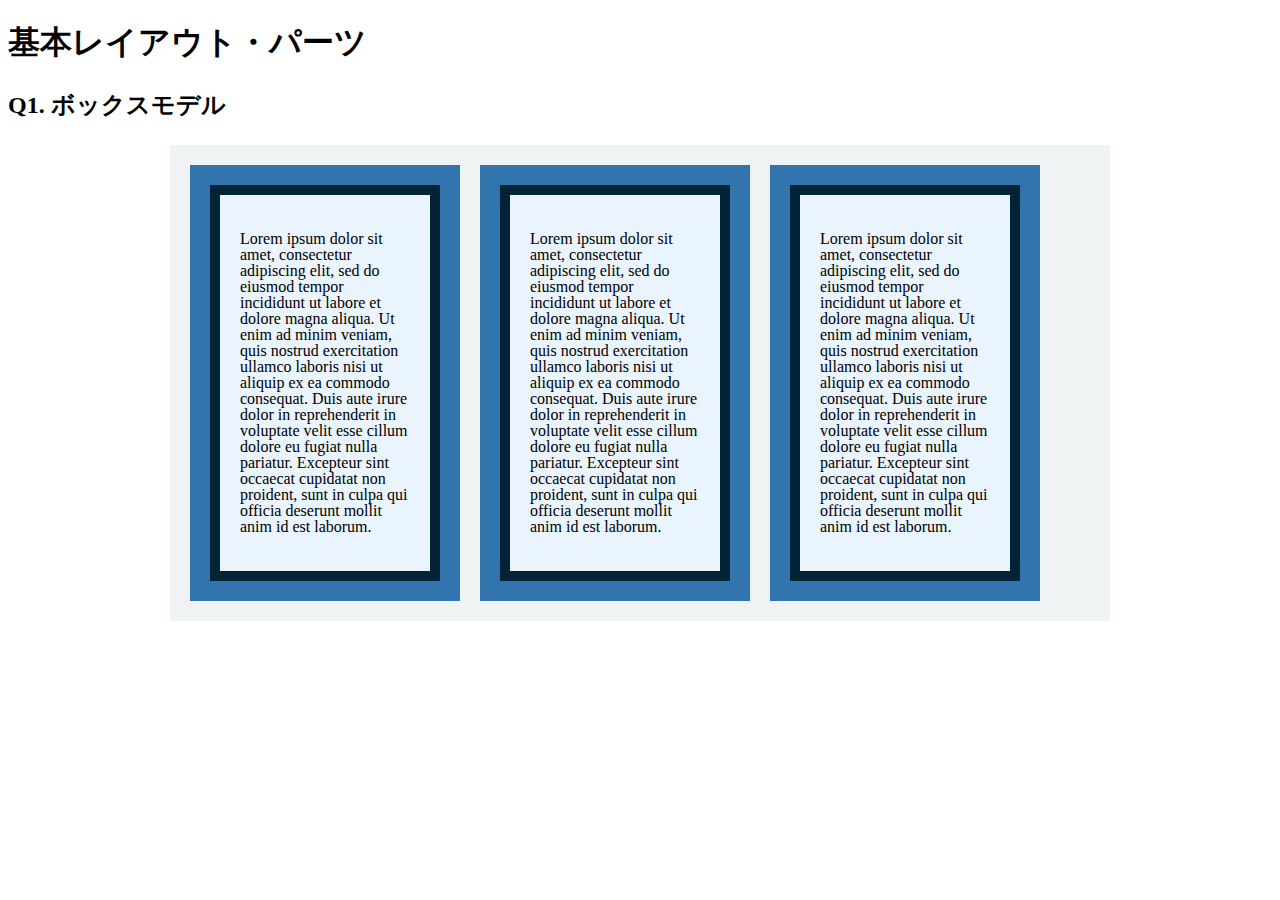
<file: layout_parts/q1/index.html>
<!DOCTYPE html>
<html>
  <head>
    <meta charset="utf-8">
    <meta http-equiv="X-UA-Compatible" content="IE=edge">
    <meta name="viewport" content="width=device-width, initial-scale=1.0, maximum-scale=1.0, user-scalable=no">
    <meta name="format-detection" content="telephone=no">
    <title>基本レイアウト・パーツ</title>
    <link rel="stylesheet" href="http://gizumo-inc.github.io/sample/front-lesson/layout_parts_new/assets/css/reset.css">
    <link rel="stylesheet" href="http://gizumo-inc.github.io/sample/front-lesson/layout_parts_new/assets/css/base.css">
    <link rel="stylesheet" href="css/style.css">
  </head>
  <body>
    <div class="wrapper">
      <h1 class="title">基本レイアウト・パーツ</h1>
      <h2 class="headline">
        <p class="headline__text">Q1. ボックスモデル</p>
      </h2>
      <div class="box">
        <!--
             giztechのレイアウトパーツのページに書かれているボックスモデルについての説明は読みましたか。
             読んでない場合は先に読んでください。

             この問題はmarginとpaddingとborderをうまく使ってボックスを配置する問題です。
             レイアウトとしては、1つの大きなボックスの中に3つのボックスが横並びになっていて、
             さらにその3つのボックスの中にそれぞれ1つずつボックスが入っている形になっています。
             3つのボックスはfloatで横並びにしているので、clearfixでの解除も忘れないようにしてください。

             ■この問題で使う大事なプロパティ
             ・margin
             ・padding
             ・border
             ・float
        -->
        <!-- 回答はクラスq1の要素の中に書いてね -->
        <!-- すでについてるクラスにはstyleを指定しない。styleをつける場合は自分で新たにクラスをつけること -->
        <div class="q1">
          <div class="clear-fix wrap__text-style content">
            <div class="content__background-blue">
              <div class="content__frame-whiteblue">
                <p>Lorem ipsum dolor sit amet, consectetur adipiscing elit, sed do eiusmod tempor incididunt ut labore et dolore magna aliqua. Ut enim ad minim veniam, quis nostrud exercitation ullamco laboris nisi ut aliquip ex ea commodo consequat. Duis aute irure dolor in reprehenderit in voluptate velit esse cillum dolore eu fugiat nulla pariatur. Excepteur sint occaecat cupidatat non proident, sunt in culpa qui officia deserunt mollit anim id est laborum.</p>
              </div>
            </div>
            <div class="content__background-blue">
              <div class="content__frame-whiteblue">
                <p>Lorem ipsum dolor sit amet, consectetur adipiscing elit, sed do eiusmod tempor incididunt ut labore et dolore magna aliqua. Ut enim ad minim veniam, quis nostrud exercitation ullamco laboris nisi ut aliquip ex ea commodo consequat. Duis aute irure dolor in reprehenderit in voluptate velit esse cillum dolore eu fugiat nulla pariatur. Excepteur sint occaecat cupidatat non proident, sunt in culpa qui officia deserunt mollit anim id est laborum.</p>
              </div>
            </div>
            <div class="content__background-blue">
              <div class="content__frame-whiteblue">
                <p>Lorem ipsum dolor sit amet, consectetur adipiscing elit, sed do eiusmod tempor incididunt ut labore et dolore magna aliqua. Ut enim ad minim veniam, quis nostrud exercitation ullamco laboris nisi ut aliquip ex ea commodo consequat. Duis aute irure dolor in reprehenderit in voluptate velit esse cillum dolore eu fugiat nulla pariatur. Excepteur sint occaecat cupidatat non proident, sunt in culpa qui officia deserunt mollit anim id est laborum.</p>
              </div>
            </div>
          </div>
        </div>
        <!-- 回答はクラスq1の要素の中に書いてね -->
      </div>
    </div>
  </body>
</html>
</file>
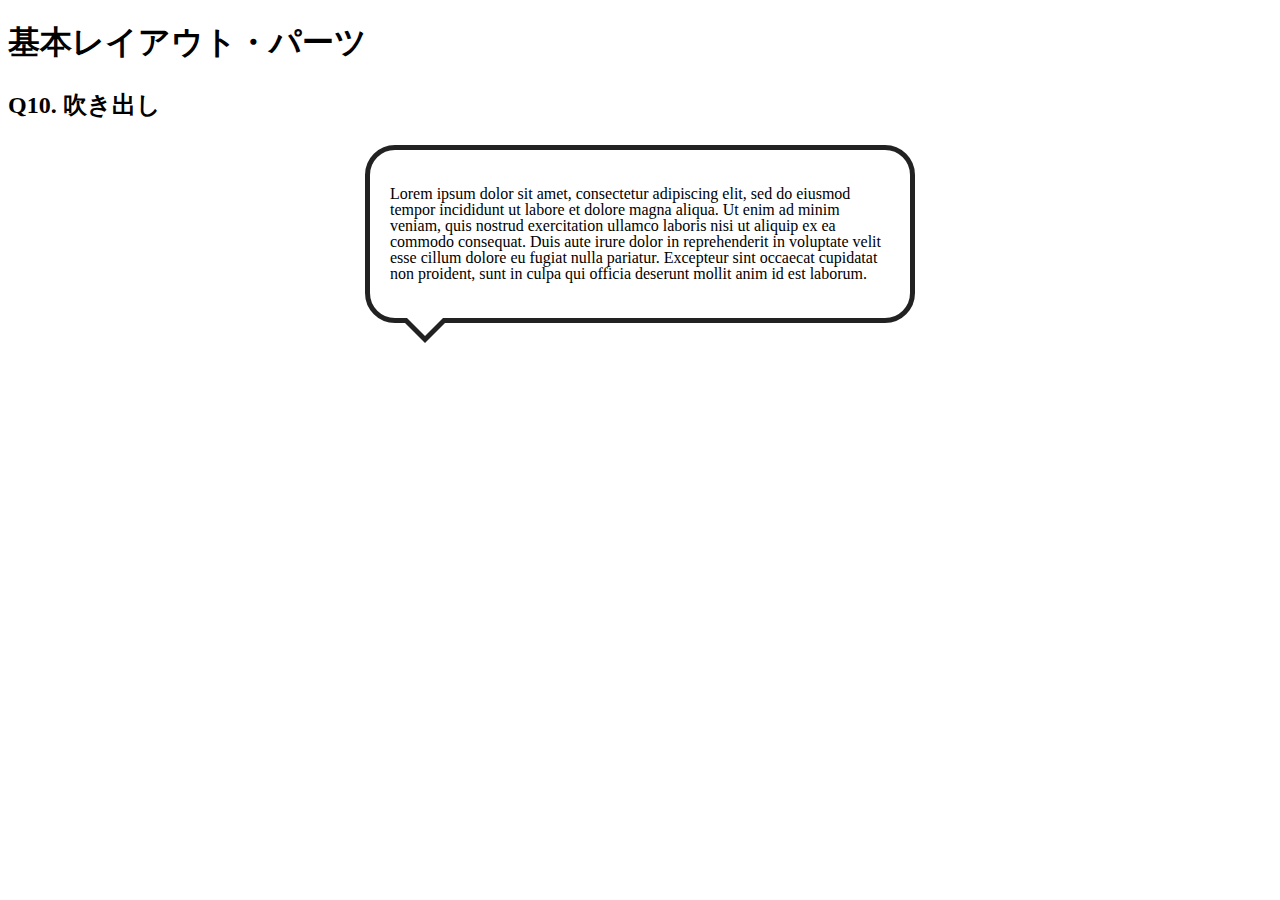
<file: layout_parts/q10/index.html>
<!DOCTYPE html>
<html>
  <head>
    <meta charset="utf-8">
    <meta http-equiv="X-UA-Compatible" content="IE=edge">
    <meta name="viewport" content="width=device-width, initial-scale=1.0, maximum-scale=1.0, user-scalable=no">
    <meta name="format-detection" content="telephone=no">
    <title>基本レイアウト・パーツ</title>
    <link rel="stylesheet" href="http://gizumo-inc.github.io/sample/front-lesson/layout_parts_new/assets/css/reset.css">
    <link rel="stylesheet" href="http://gizumo-inc.github.io/sample/front-lesson/layout_parts_new/assets/css/base.css">
    <link rel="stylesheet" href="css/style.css">
  </head>
  <body>
    <div class="wrapper">
      <h1 class="title">基本レイアウト・パーツ</h1>
      <h2 class="headline">
        <p class="headline__text">Q10. 吹き出し</p>
      </h2>
      <div class="box">
        <!--
             吹き出しというのもwebサイトにおいてよく使われるパーツです。
             これもCSSだけで実装することができますが、吹き出しの枠線の三角の部分がむずかしいかと思います。
             やり方は何通りかありますので、調べてみて自分なりの方法で再現してみてください。

             ■この問題で使う大事なプロパティ
             ・position

             ■この問題で使う大事な擬似要素
             ・:before
             ・:after
        -->
        <!-- 回答はクラスq10の要素の中に書いてね -->
        <!-- すでについてるクラスにはstyleを指定しない。styleをつける場合は自分で新たにクラスをつけること -->
        <div class="q10">
          <div class="main__content__frame__triangle">
            <p>
              Lorem ipsum dolor sit amet, consectetur adipiscing elit, sed do eiusmod tempor incididunt ut labore et dolore magna aliqua. Ut enim ad minim veniam, quis nostrud exercitation ullamco laboris nisi ut aliquip ex ea commodo consequat. Duis aute irure dolor in reprehenderit in voluptate velit esse cillum dolore eu fugiat nulla pariatur. Excepteur sint occaecat cupidatat non proident, sunt in culpa qui officia deserunt mollit anim id est laborum.
            </p>
          </div>
        </div>

        <!-- 回答はクラスq10の要素の中に書いてね -->
      </div>
    </div>
  </body>
</html>
</file>
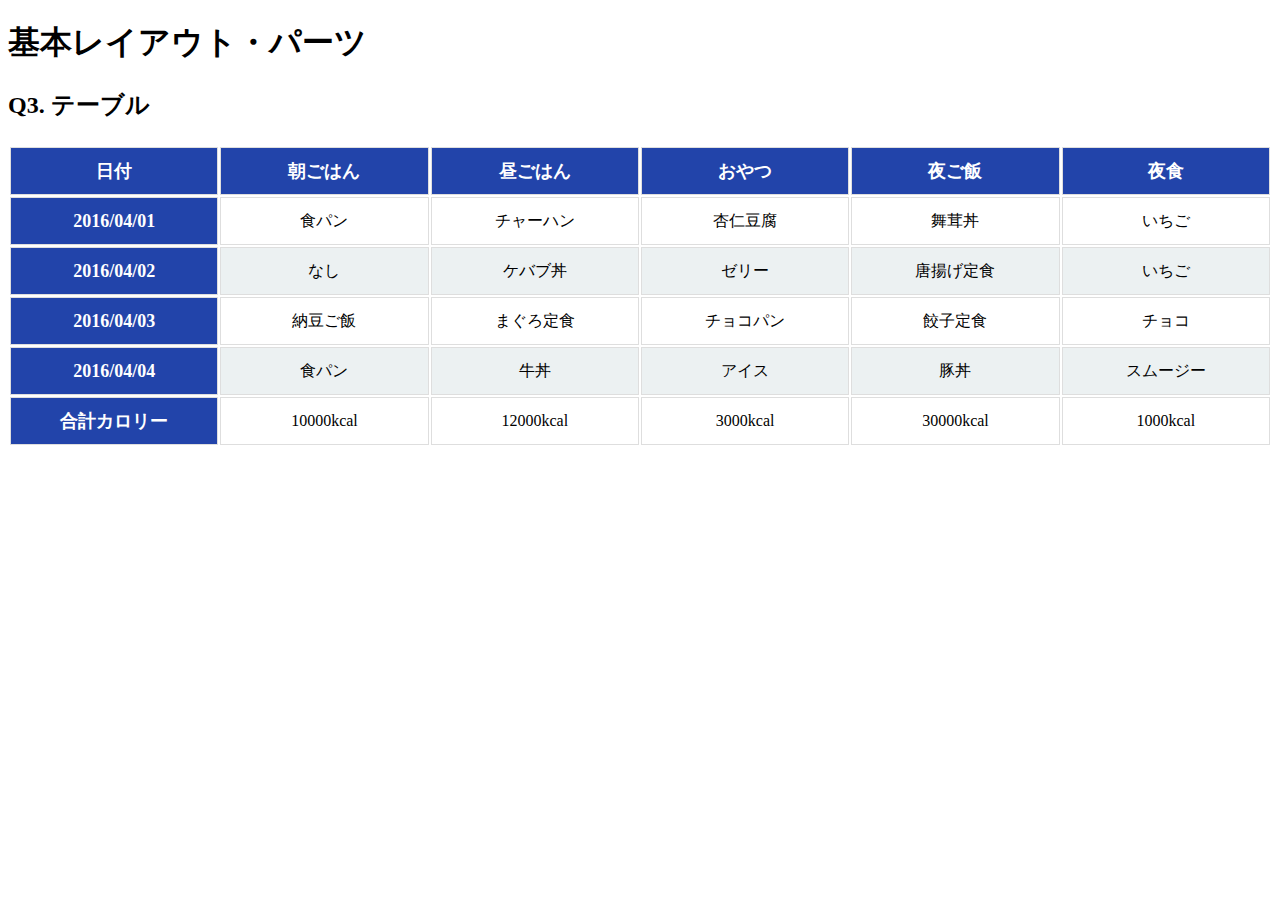
<file: layout_parts/q3/index.html>
<!DOCTYPE html>
<html>
  <head>
    <meta charset="utf-8">
    <meta http-equiv="X-UA-Compatible" content="IE=edge">
    <meta name="viewport" content="width=device-width, initial-scale=1.0, maximum-scale=1.0, user-scalable=no">
    <meta name="format-detection" content="telephone=no">
    <title>基本レイアウト・パーツ</title>
    <link rel="stylesheet" href="http://gizumo-inc.github.io/sample/front-lesson/layout_parts_new/assets/css/reset.css">
    <link rel="stylesheet" href="http://gizumo-inc.github.io/sample/front-lesson/layout_parts_new/assets/css/base.css">
    <link rel="stylesheet" href="css/style.css">
  </head>
  <body>
    <div class="wrapper">
      <h1 class="title">基本レイアウト・パーツ</h1>
      <h2 class="headline">
        <p class="headline__text">Q3. テーブル</p>
      </h2>
      <div class="box">
        <!--
             tableタグを使って表をつくってもらいます。
             tableタグ内では使っていいタグと使っていい順序というものが決まっています。
             それを検索しながら当てはめてください。

             背景色が青いセルのfont-sizeは18pxでline-heightが26pxです。
             それ以外のセルはfont-sizeが16pxでline-heightが22pxです。

             ■この問題で使う大事なプロパティ
             ・table-layout

             ■この問題で使う大事な擬似要素
             ・:nth-child
             ・:first-child
             ・:last-child

             ■必須ではないけど使えると便利な擬似要素
             ・:not
        -->
        <!-- 回答はクラスq3の要素の中に書いてね -->
        <!-- すでについてるクラスにはstyleを指定しない。styleをつける場合は自分で新たにクラスをつけること -->
        <div class="q3">
          <table class="content__sell content__table-layout">
            <tr>
              <th>日付</th><th>朝ごはん</th><th>昼ごはん</th><th>おやつ</th><th>夜ご飯</th><th>夜食</th>
            </tr>
            <tr>
              <th>2016/04/01</th><td>食パン</td><td>チャーハン</td><td>杏仁豆腐</td><td>舞茸丼</td><td>いちご</td>
            </tr>
            <tr>
              <th>2016/04/02</th><td>なし</td><td>ケバブ丼</td><td>ゼリー</td><td>唐揚げ定食</td><td>いちご</td>
            </tr>
            <tr>
              <th>2016/04/03</th><td>納豆ご飯</td><td>まぐろ定食</td><td>チョコパン</td><td>餃子定食</td><td>チョコ</td>
            </tr>
            <tr>
              <th>2016/04/04</th><td>食パン</td><td>牛丼</td><td>アイス</td><td>豚丼</td><td>スムージー</td>
            </tr>
            <tr>
              <th>合計カロリー</th><td>10000kcal</td><td>12000kcal</td><td>3000kcal</td><td>30000kcal</td><td>1000kcal</td>
            </tr>
          </table>
        </div>
        <!-- 回答はクラスq3の要素の中に書いてね -->
      </div>
    </div>
  </body>
</html>
</file>
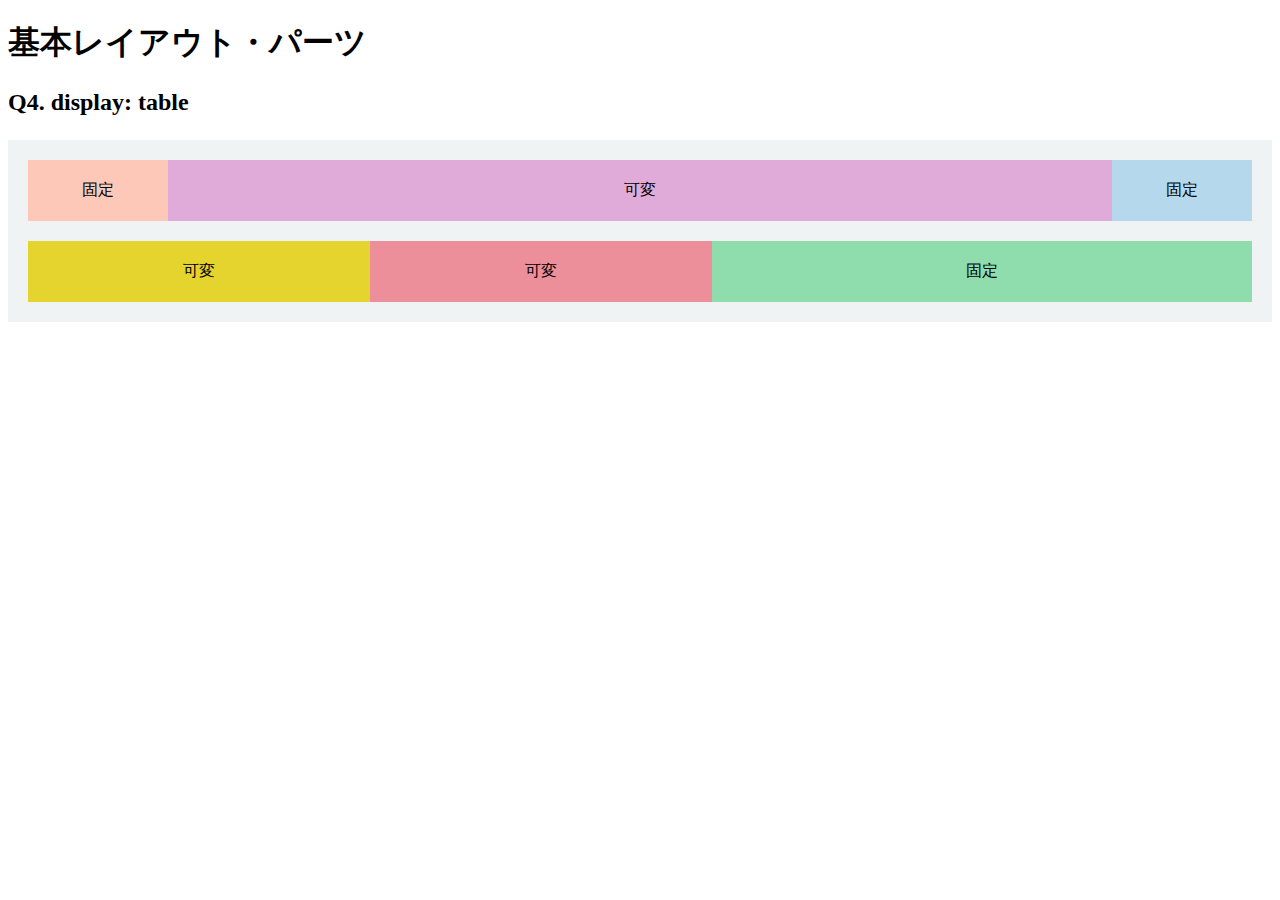
<file: layout_parts/q4/index.html>
<!DOCTYPE html>
<html>
  <head>
    <meta charset="utf-8">
    <meta http-equiv="X-UA-Compatible" content="IE=edge">
    <meta name="viewport" content="width=device-width, initial-scale=1.0, maximum-scale=1.0, user-scalable=no">
    <meta name="format-detection" content="telephone=no">
    <title>基本レイアウト・パーツ</title>
    <link rel="stylesheet" href="http://gizumo-inc.github.io/sample/front-lesson/layout_parts_new/assets/css/reset.css">
    <link rel="stylesheet" href="http://gizumo-inc.github.io/sample/front-lesson/layout_parts_new/assets/css/base.css">
    <link rel="stylesheet" href="css/style.css">
  </head>
  <body>
    <div class="wrapper">
      <h1 class="title">基本レイアウト・パーツ</h1>
      <h2 class="headline">
        <p class="headline__text">Q4. display: table</p>
      </h2>
      <div class="box">
        <!--
             Webサイトを作る際、「メインコンテンツはウィンドウの横幅に応じて伸縮するけれどサイドバーは常に固定値」といったようなレイアウトをすることが多々あります。
             そのようなときに、ウィンドウサイズに対して固定のものと可変のものを横に並べるやり方がわからないとレイアウトができません。
             display: tableを使うことで実現することができるのでやってみましょう。
             固定と書いてあるdivはウィンドウサイズが変わっても横幅が変化せず、可変と書いてあるdivはウィンドウサイズの変化に合わせて横幅が変化するようにスタイルをあてます。

             今回もHTMLは記述してあるので、新たにclassを付与してスタイルをあててください。
             .q4のdivにスタイルを当てる場合は、.q4に当てるのではなく新たにclassを付与してスタイルをあててください。

             ■この問題で使う大事なプロパティ
             ・display: table
             ・display: table-cell
        -->
        <!-- 回答はクラスq4の要素の中に書いてね -->
        <!-- すでについてるクラスにはstyleを指定しない。styleをつける場合は自分で新たにクラスをつけること -->
        <!-- 新たにタグは追加しなくてもできます。 -->
        <div class="q4">
          <div class="content__background-lightblue">
            <div class="content__table-layout">
              <div class="content__fixed content__fixed-lightpink">固定</div>
              <div class="content__veriable content__veriable-parple">可変</div>
              <div class="content__fixed content__fixed-lightblue">固定</div>
            </div>
            <div class="content__table-layout">
              <div class="content__veriable content__veriable-yellow">可変</div>
              <div class="content__veriable content__veriable-pink">可変</div>
              <div class="content__fixed content__fixed-lightgreen">固定</div>
            </div>
          </div>
        </div>
        <!-- 回答はクラスq4の要素の中に書いてね -->
      </div>
    </div>
  </body>
</html>
</file>
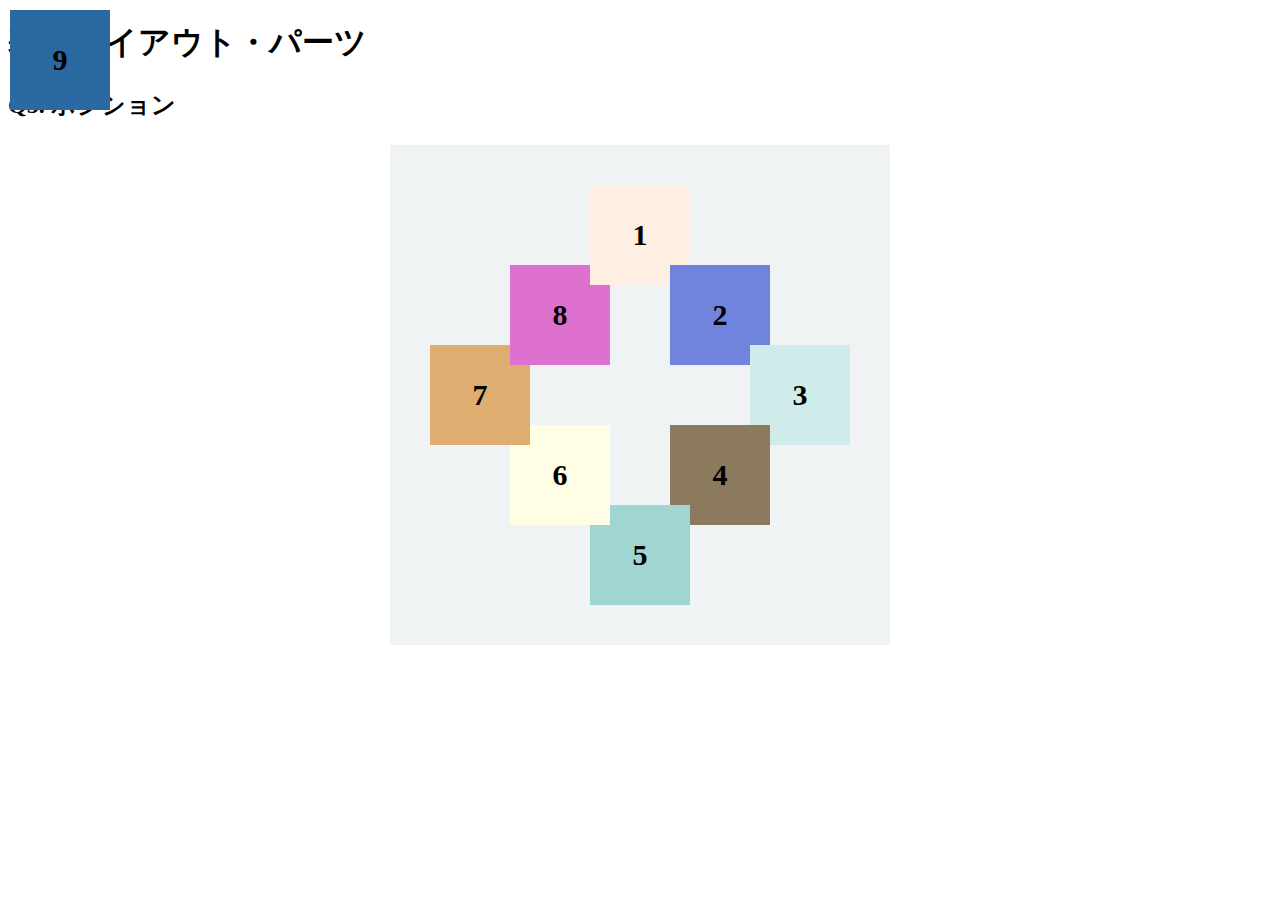
<file: layout_parts/q5/index.html>
<!DOCTYPE html>
<html>
  <head>
    <meta charset="utf-8">
    <meta http-equiv="X-UA-Compatible" content="IE=edge">
    <meta name="viewport" content="width=device-width, initial-scale=1.0, maximum-scale=1.0, user-scalable=no">
    <meta name="format-detection" content="telephone=no">
    <title>基本レイアウト・パーツ</title>
    <link rel="stylesheet" href="http://gizumo-inc.github.io/sample/front-lesson/layout_parts_new/assets/css/reset.css">
    <link rel="stylesheet" href="http://gizumo-inc.github.io/sample/front-lesson/layout_parts_new/assets/css/base.css">
    <link rel="stylesheet" href="css/style.css">
  </head>
  <body>
    <div class="wrapper">
      <h1 class="title">基本レイアウト・パーツ</h1>
      <h2 class="headline">
        <p class="headline__text">Q5. ポジション</p>
      </h2>
      <div class="box">
        <!--
             9個のボックスをきれいに配置しましょう。ボックスの重なり方(どれが上にあるのか)も意識してください。
             9番のボックスは常に(画面サイズに関わらず、スクロールに付随して)画面の左上に存在するように配置してください。

             ちなみにこの問題では、すでにHTMLは用意されています。
             ただ順序がばらばらになっているので、HTMLは変えずにCSSだけで正しい順序で配置してみてください。(classの付与は可)

             普通にやると1番のボックスが8番のボックスの下になってしまいます。
             下記にある「この問題で使う大事な擬似要素」のbefore or afterを使って、
             1番のボックスと同じ色、重なり部分と同じ大きさの要素を作ってpositionで配置しましょう。

             ■この問題で使う大事なプロパティ
             ・position
             ・z-index
             ■この問題で使う大事な擬似要素
             ・:before or :after
        -->
        <!-- 回答はクラスq5の要素の中に書いてね -->
        <!-- すでについてるクラスにはstyleを指定しない。styleをつける場合は自分で新たにクラスをつけること -->
        <!-- 新たにタグは追加しなくてもできます。 -->
        <div class="q5 content__background-lightblue">
          <div class="content__box_8 content__settingbox">8</div>
          <div class="content__box_5 content__settingbox">5</div>
          <div class="content__box_1 content__settingbox">1</div>
          <div class="content__box_7 content__settingbox">7</div>
          <div class="content__box_4 content__settingbox">4</div>
          <div class="content__box_6 content__settingbox">6</div>
          <div class="content__box_2 content__settingbox">2</div>
          <div class="content__box_3 content__settingbox">3</div>
          <div class="content__box-fixed_9 content__settingbox">9</div>
        </div>
        <!-- 回答はクラスq5の要素の中に書いてね -->
      </div>
    </div>
  </body>
</html>
</file>
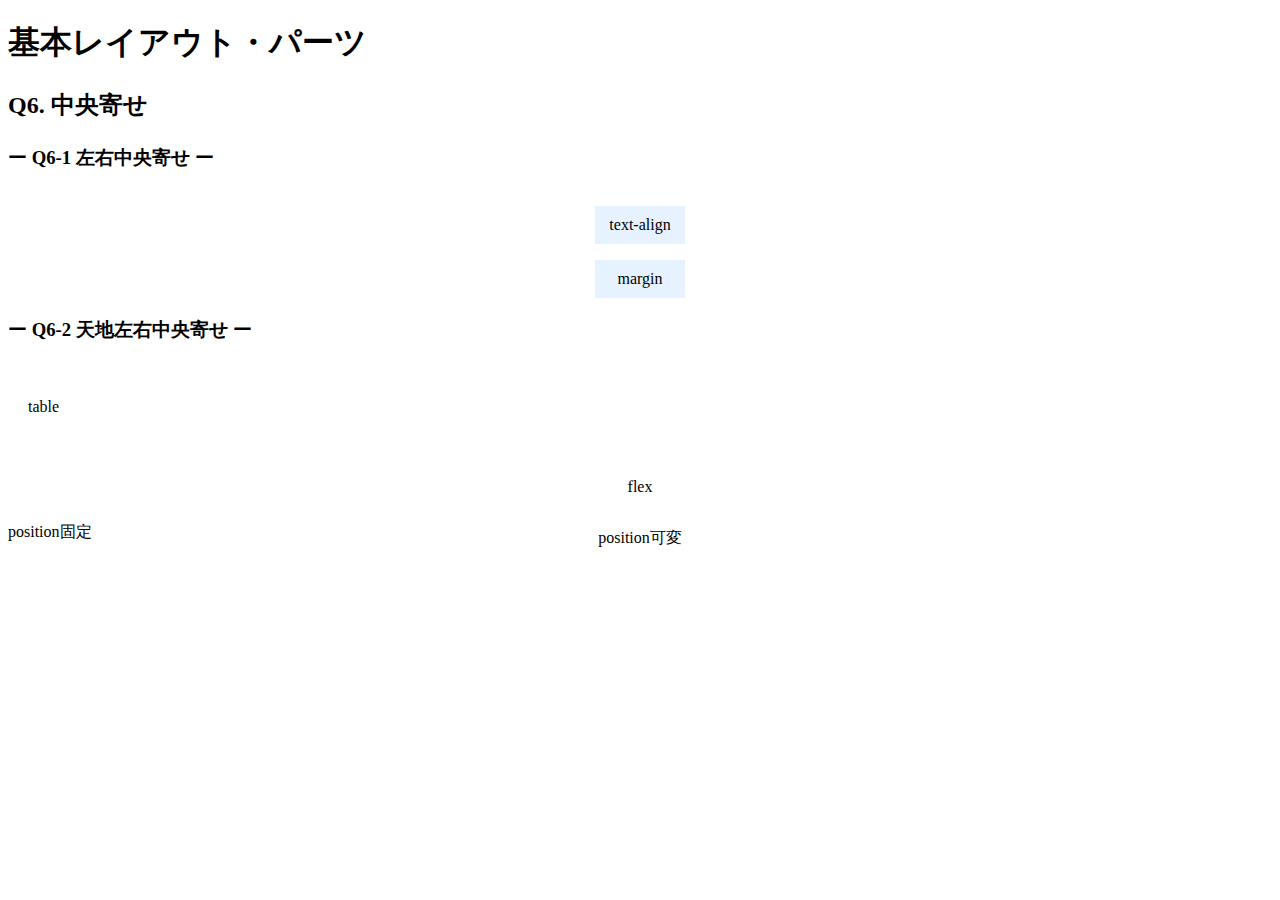
<file: layout_parts/q6/index.html>
<!DOCTYPE html>
<html>
  <head>
    <meta charset="utf-8">
    <meta http-equiv="X-UA-Compatible" content="IE=edge">
    <meta name="viewport" content="width=device-width, initial-scale=1.0, maximum-scale=1.0, user-scalable=no">
    <meta name="format-detection" content="telephone=no">
    <title>基本レイアウト・パーツ</title>
    <link rel="stylesheet" href="http://gizumo-inc.github.io/sample/front-lesson/layout_parts_new/assets/css/reset.css">
    <link rel="stylesheet" href="http://gizumo-inc.github.io/sample/front-lesson/layout_parts_new/assets/css/base.css">
    <link rel="stylesheet" href="css/style.css">
  </head>
  <body>
    <div class="wrapper">
      <h1 class="title">基本レイアウト・パーツ</h1>
      <h2 class="headline">
        <p class="headline__text">Q6. 中央寄せ</p>
      </h2>
      <div class="box">
        <!--
             左右の中央寄せや、天地(上下)の中央寄せというのはサイトを作っているとよく遭遇するレイアウトです。
             色々なやり方があるのですが、状況に応じて最適なものは違うので適切な配置の仕方ができるようになりましょう。
             この問題ではHTMLはすでに用意しているので、classを自分で付与してスタイルをあててください。
        -->
        <div class="box__inner">
          <h3 class="box__headline">
            <p class="box__headline__text">ー Q6-1 左右中央寄せ ー</p>
          </h3>
          <!--
               ブロック要素内のテキスト(or インライン要素)の左右中央寄せに関してはtext-align:centerを設定することで簡単にできます。
               ただ、ブロック要素そのものの左右中央寄せは少し工夫をしないとできません。
               大きく分けて2通りのやり方があるのですが、それが以下の問題の2つです。
               中央寄せするブロックの横幅が固定の場合は上の方法が、可変の場合は下の方法が向いています。
          -->
          <div class="q6 q6--horizontal">
            <!--
                 ■この問題で使う大事なプロパティ
                 ・display
                 ・text-align
            -->
            <!-- Q6-1の回答はここに書いてね -->
            <!-- 新たにタグは追加しなくてもできます。 -->
            <div class="q6__box">
              <div class ="text-layout_textalign">
                <p>text-align</p>
              </div>
            </div>
            <!-- Q6-1の回答はここに書いてね -->

            <!--
                 ■この問題で使う大事なプロパティ
                 ・margin
            -->
            <!-- Q6-1の回答はここに書いてね -->
            <!-- 新たにタグは追加しなくてもできます。 -->
            <div class="q6__box">
              <p class="text-layout_margin">margin</p>
            </div>
            <!-- Q6-1の回答はここに書いてね -->
          </div>
        </div>

        <div class="box__inner">
          <h3 class="box__headline">
            <p class="box__headline__text">ー Q6-2 天地左右中央寄せ ー</p>
          </h3>
          <!--
               ブロック要素の天地中央寄せは左右よりも難易度が高くなります。
               そして天地の中央寄せができる状態だと左右もできる状態に自然になっているため、今回は天地左右の中央寄せになります。
               やり方は大きくわけて3つあります。
               1番目の方法は少し前までよく使われていたやり方で全てのブラウザで表示ができますが、HTMLの記述が冗長になってしまいます。
               2番目の方法は最新の記述で、とても簡単に書くことができますが、少し古いブラウザだと対応していません。
               3番目の方法もよく使われますが、これも少し古いブラウザだと対応していません。

               この問題もHTMLが用意されているのでclassを付与してスタイルをあててください。すでにふられているclassにスタイルをあてることはせず、新規でclassを作ってください。
          -->
          <!--
               ■この問題で使う大事なプロパティ
               ・display: table
               ・display: table-cell
               ・display: inline-block
               ・vertical-align
          -->
          <!-- Q6-2の回答はここに書いてね -->
          <!-- すでについてるクラスにはstyleを指定しない。styleをつける場合は自分で新たにクラスをつけること -->
          <!-- 新たにタグは追加しなくてもできます。 -->
          <div class="q6 q6--around text-layout_table">
            <div class="text-layout_table-cell">
              <p>table</p>
            </div>
          </div>
          <!-- Q6-2の回答はここに書いてね -->
          <!--
               ■この問題で使う大事なプロパティ
               ・display: flex
               ・align-items
               ・justify-content
          -->
          <!-- Q6-2の回答はここに書いてね -->
          <!-- すでについてるクラスにはstyleを指定しない。styleをつける場合は自分で新たにクラスをつけること -->
          <!-- 新たにタグは追加しなくてもできます。 -->
          <div class="q6 q6--around text-layout_flex">
            <p >flex</p>
          </div>
          <!-- Q6-2の回答はここに書いてね -->
          <div class="q6 q6--position">
            <!--
                 中央寄せする要素のサイズが固定のとき

                 ■この問題で使う大事なプロパティ
                 ・position
                 ・margin
            -->
            <!-- Q6-2の回答はここに書いてね -->
            <!-- すでについてるクラスにはstyleを指定しない。styleをつける場合は自分で新たにクラスをつけること -->
            <!-- 新たにタグは追加しなくてもできます。 -->
            <div class="q6__box is-stable text-layout_position_fix">
              <p class="q6__box__inner">position固定</p>
            </div>
            <!-- Q6-2の回答はここに書いてね -->
            <!--
                 中央寄せする要素のサイズが可変のとき

                 ■この問題で使う大事なプロパティ
                 ・position
                 ・transform
            -->
            <!-- Q6-2の回答はここに書いてね -->
            <!-- すでについてるクラスにはstyleを指定しない。styleをつける場合は自分で新たにクラスをつけること -->
            <!-- 新たにタグは追加しなくてもできます。 -->
            <div class="q6__box is-flexible text-layout_position_ver">
              <p class="q6__box__inner">position可変</p>
            </div>
            <!-- Q6-2の回答はここに書いてね -->
          </div>
        </div>
      </div>
    </div>
  </body>
</html>
</file>
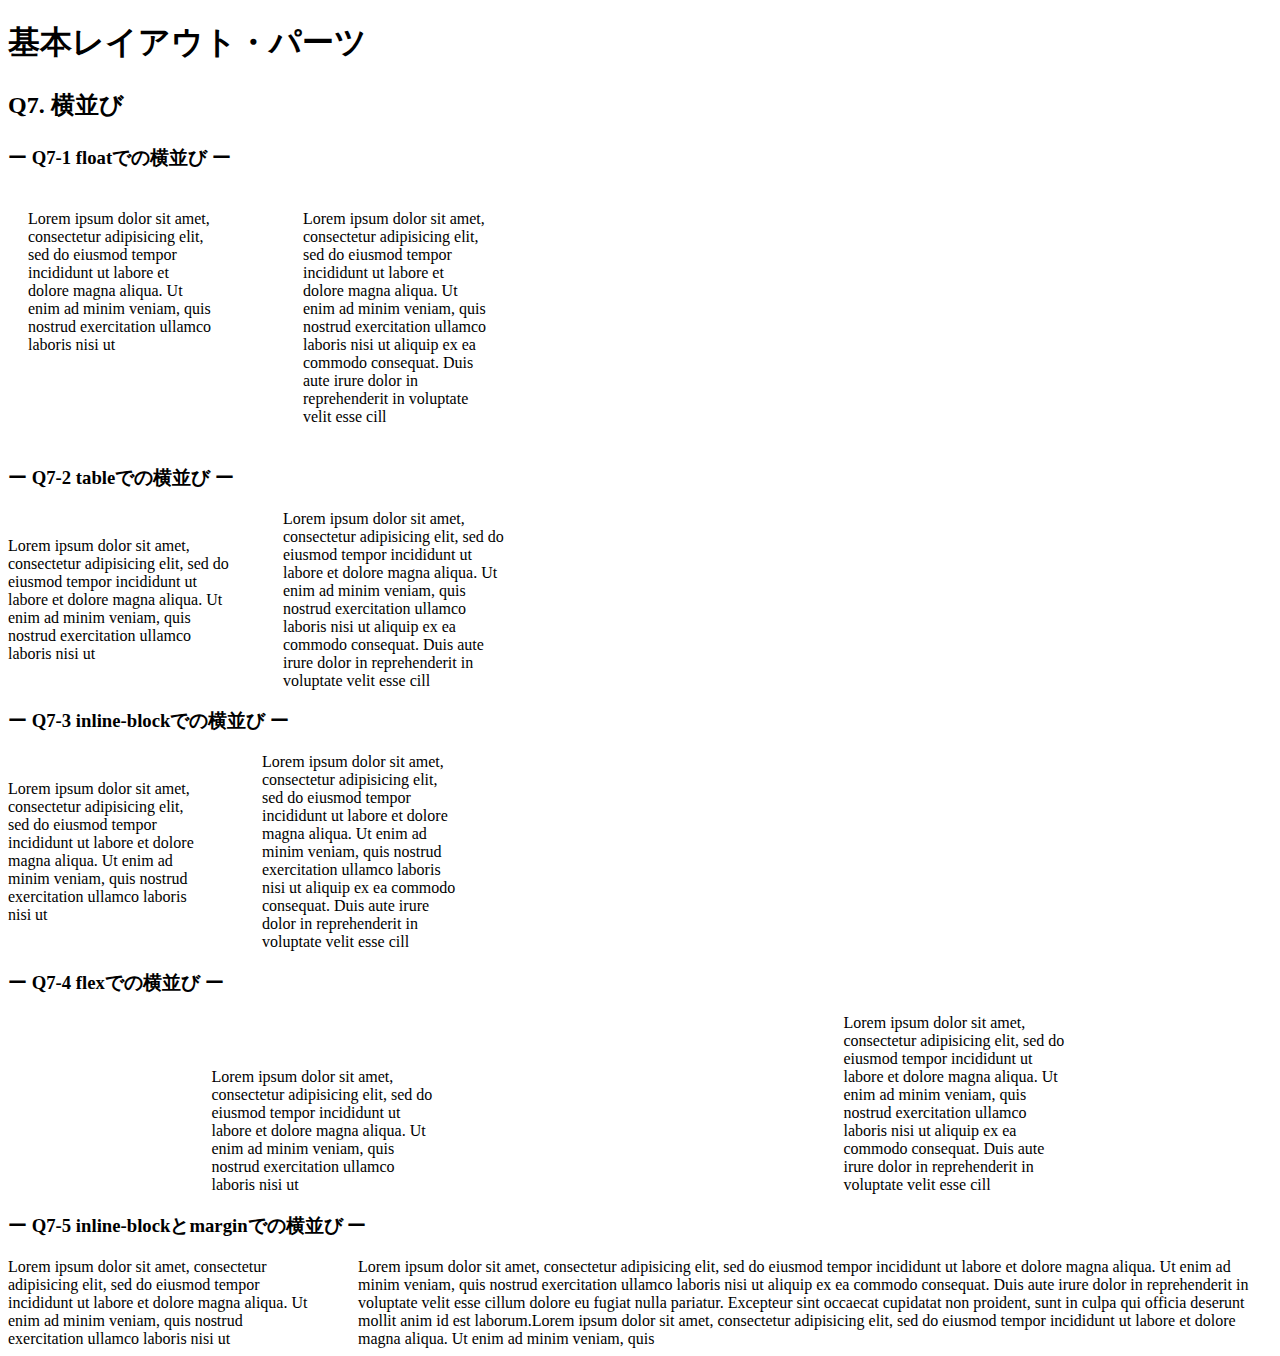
<file: layout_parts/q7/index.html>
<!DOCTYPE html>
<html>
  <head>
    <meta charset="utf-8">
    <meta http-equiv="X-UA-Compatible" content="IE=edge">
    <meta name="viewport" content="width=device-width, initial-scale=1.0, maximum-scale=1.0, user-scalable=no">
    <meta name="format-detection" content="telephone=no">
    <title>基本レイアウト・パーツ</title>
    <link rel="stylesheet" href="http://gizumo-inc.github.io/sample/front-lesson/layout_parts_new/assets/css/reset.css">
    <link rel="stylesheet" href="http://gizumo-inc.github.io/sample/front-lesson/layout_parts_new/assets/css/base.css">
    <link rel="stylesheet" href="css/style.css">
  </head>
  <body>
    <div class="wrapper">
      <h1 class="title">基本レイアウト・パーツ</h1>
      <h2 class="headline">
        <p class="headline__text">Q7. 横並び</p>
      </h2>
      <div class="box">
        <!--
             要素を横並びにするというのは、高頻出のレイアウトです。
             色々なやり方があるのですが、状況に応じて最適なものは違うので適切な配置の仕方ができるようになりましょう。
             この問題ではHTMLはすでに用意しているので、classを自分で付与してスタイルをあててください。
        -->
        <div class="box__inner">
          <h3 class="box__headline">
            <p class="box__headline__text">ー Q7-1 floatでの横並び ー</p>
          </h3>
          <!--
               ■この問題で使う大事なプロパティ
               ・float
          -->
          <!-- Q7の回答はここに書いてね -->
          <!-- すでについてるクラスにはstyleを指定しない。styleをつける場合は自分で新たにクラスをつけること -->
          <!-- 新たにタグは追加しなくてもできます。 -->
          <div class="q7 q7--float">
            <div class="q7__inner content__parallel_overflow">
              <div class="q7__box parallel-float">
                Lorem ipsum dolor sit amet, consectetur adipisicing elit, sed do eiusmod tempor incididunt ut labore et dolore magna aliqua. Ut enim ad minim veniam, quis nostrud exercitation ullamco laboris nisi ut
              </div>
              <div class="q7__box parallel-float">
                Lorem ipsum dolor sit amet, consectetur adipisicing elit, sed do eiusmod tempor incididunt ut labore et dolore magna aliqua. Ut enim ad minim veniam, quis nostrud exercitation ullamco laboris nisi ut aliquip ex ea commodo consequat. Duis aute irure dolor in reprehenderit in voluptate velit esse cill
              </div>
            </div>
          </div>
          <!-- Q7の回答はここに書いてね -->
        </div>

        <div class="box__inner">
          <h3 class="box__headline">
            <p class="box__headline__text">ー Q7-2 tableでの横並び ー</p>
          </h3>
          <!--
               少しクセのある横並び方法です。

               ■この問題で使う大事なプロパティ
               ・display: table
               ・display: table-cell
          -->
          <!-- Q7の回答はここに書いてね -->
          <!-- すでについてるクラスにはstyleを指定しない。styleをつける場合は自分で新たにクラスをつけること -->
          <!-- 新たにタグは追加しなくてもできます。 -->
          <div class="q7 q7--table">
            <div class="q7__inner parallel-table">
              <div class="q7__box parallel-table_cell">
                <div class="q7__box__text">
                  Lorem ipsum dolor sit amet, consectetur adipisicing elit, sed do eiusmod tempor incididunt ut labore et dolore magna aliqua. Ut enim ad minim veniam, quis nostrud exercitation ullamco laboris nisi ut
                </div>
              </div>
              <div class="q7__box parallel-table_cell">
                <div class="q7__box__text">
                  Lorem ipsum dolor sit amet, consectetur adipisicing elit, sed do eiusmod tempor incididunt ut labore et dolore magna aliqua. Ut enim ad minim veniam, quis nostrud exercitation ullamco laboris nisi ut aliquip ex ea commodo consequat. Duis aute irure dolor in reprehenderit in voluptate velit esse cill
                </div>
              </div>
            </div>
          </div>
          <!-- Q7の回答はここに書いてね -->
        </div>

        <div class="box__inner">
          <h3 class="box__headline">
            <p class="box__headline__text">ー Q7-3 inline-blockでの横並び ー</p>
          </h3>
          <!--
               ■この問題で使う大事なプロパティ
               ・display: inline-block
          -->
          <!-- Q7の回答はここに書いてね -->
          <!-- すでについてるクラスにはstyleを指定しない。styleをつける場合は自分で新たにクラスをつけること -->
          <!-- 新たにタグは追加しなくてもできます。 -->
          <div class="q7 q7--inlineblock">
            <div class="q7__inner">
              <div class="q7__box parallel-inline-block">
                Lorem ipsum dolor sit amet, consectetur adipisicing elit, sed do eiusmod tempor incididunt ut labore et dolore magna aliqua. Ut enim ad minim veniam, quis nostrud exercitation ullamco laboris nisi ut
              </div>
              <div class="q7__box parallel-inline-block">
                Lorem ipsum dolor sit amet, consectetur adipisicing elit, sed do eiusmod tempor incididunt ut labore et dolore magna aliqua. Ut enim ad minim veniam, quis nostrud exercitation ullamco laboris nisi ut aliquip ex ea commodo consequat. Duis aute irure dolor in reprehenderit in voluptate velit esse cill
              </div>
            </div>
          </div>
          <!-- Q7の回答はここに書いてね -->
        </div>

        <div class="box__inner">
          <h3 class="box__headline">
            <p class="box__headline__text">ー Q7-4 flexでの横並び ー</p>
          </h3>
          <!--
               簡単に横並びが可能、かつ様々なアレンジが可能ですが、
               少し古いブラウザには対応してないので、他のものもしっかりと覚えるようにしましょう。

               ■この問題で使う大事なプロパティ
               ・flex
          -->
          <!-- Q7の回答はここに書いてね -->
          <!-- すでについてるクラスにはstyleを指定しない。styleをつける場合は自分で新たにクラスをつけること -->
          <!-- 新たにタグは追加しなくてもできます。 -->
          <div class="q7 q7--flex">
            <div class="q7__inner parallel-flex">
              <div class="q7__box parallel-flex-box">
                Lorem ipsum dolor sit amet, consectetur adipisicing elit, sed do eiusmod tempor incididunt ut labore et dolore magna aliqua. Ut enim ad minim veniam, quis nostrud exercitation ullamco laboris nisi ut
              </div>
              <div class="q7__box parallel-flex-box">
                Lorem ipsum dolor sit amet, consectetur adipisicing elit, sed do eiusmod tempor incididunt ut labore et dolore magna aliqua. Ut enim ad minim veniam, quis nostrud exercitation ullamco laboris nisi ut aliquip ex ea commodo consequat. Duis aute irure dolor in reprehenderit in voluptate velit esse cill
              </div>
            </div>
          </div>
          <!-- Q7の回答はここに書いてね -->
        </div>

        <div class="box__inner">
          <h3 class="box__headline">
            <p class="box__headline__text">ー Q7-5 inline-blockとmarginでの横並び ー</p>
          </h3>
          <!--
               上記でやったdisplay: inline-block;での横並び方法の派生です。
               この方法を使うと固定幅 + 可変幅のレイアウトで横並びが可能です。
               ネガティブマージン（例：margin-left: -200px;）を使用します。

               ただ方法はいくつかあるので、固定幅 + 可変幅になっていれば問題ないです。

               ■この問題で使う大事なプロパティ
               ・display: inline-block
               ・margin, padding
          -->
          <!-- Q7の回答はここに書いてね -->
          <!-- すでについてるクラスにはstyleを指定しない。styleをつける場合は自分で新たにクラスをつけること -->
          <!-- 新たにタグは追加しなくてもできます。 -->
          <div class="q7 q7--margin">
            <div class="q7__inner is-full parallel-margin">
              <div class="q7__box parallel-margin_left">
                <div class="q7__box__text">
                  Lorem ipsum dolor sit amet, consectetur adipisicing elit, sed do eiusmod tempor incididunt ut labore et dolore magna aliqua. Ut enim ad minim veniam, quis nostrud exercitation ullamco laboris nisi ut
                </div>
              </div>
              <div class="q7__box parallel-margin_right">
                <div class="q7__box__text">
                  Lorem ipsum dolor sit amet, consectetur adipisicing elit, sed do eiusmod tempor incididunt ut labore et dolore magna aliqua. Ut enim ad minim veniam, quis nostrud exercitation ullamco laboris nisi ut aliquip ex ea commodo consequat. Duis aute irure dolor in reprehenderit in voluptate velit esse cillum dolore eu fugiat nulla pariatur. Excepteur sint occaecat cupidatat non proident, sunt in culpa qui officia deserunt mollit anim id est laborum.Lorem ipsum dolor sit amet, consectetur adipisicing elit, sed do eiusmod tempor incididunt ut labore et dolore magna aliqua. Ut enim ad minim veniam, quis
                </div>
              </div>
            </div>
          </div>
          <!-- Q7の回答はここに書いてね -->
        </div>
      </div>
    </div>
  </body>
</html>
</file>
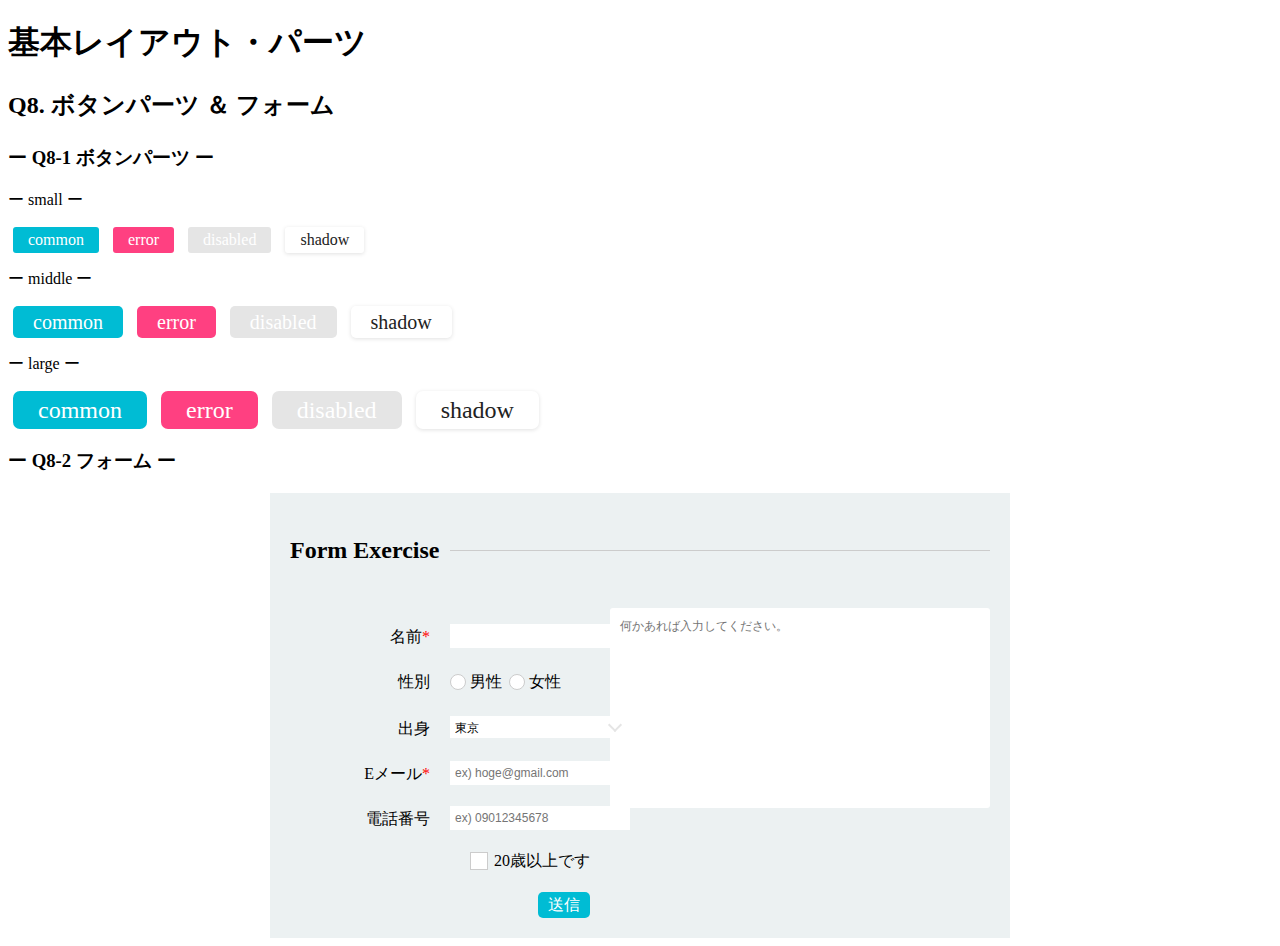
<file: layout_parts/q8/index.html>
<!DOCTYPE html>
<html>
  <head>
    <meta charset="utf-8">
    <meta http-equiv="X-UA-Compatible" content="IE=edge">
    <meta name="viewport" content="width=device-width, initial-scale=1.0, maximum-scale=1.0, user-scalable=no">
    <meta name="format-detection" content="telephone=no">
    <title>基本レイアウト・パーツ</title>
    <link rel="stylesheet" href="http://gizumo-inc.github.io/sample/front-lesson/layout_parts_new/assets/css/reset.css">
    <link rel="stylesheet" href="http://gizumo-inc.github.io/sample/front-lesson/layout_parts_new/assets/css/base.css">
    <link rel="stylesheet" href="css/style.css">
  </head>
  <body>
    <div class="wrapper">
      <h1 class="title">基本レイアウト・パーツ</h1>
      <h2 class="headline">
        <p class="headline__text">Q8. ボタンパーツ ＆ フォーム</p>
      </h2>
      <div class="box">
        <div class="box__inner">
          <h3 class="box__headline">
            <p class="box__headline__text">ー Q8-1 ボタンパーツ ー</p>
          </h3>
          <!--
               この問題は特に難しいプロパティは使いませんので、普通にやれば簡単にボタンを作ることができます。
               ただ、意識していただきたいのは、classを適切にふることで共通化できるスタイルは共通化してしまうということです。
               この問題もHTMLはすでに記述してありますので、ボタンのdivにclassを付与してスタイルを当ててください。
               .q8--btnにfont-sizeを0として指定してあるので必ずボタン部分でfont-sizeを指定してください。
          -->
          <!-- 回答はここに書いてね -->
          <!-- すでについてるクラスにはstyleを指定しない。styleをつける場合は自分で新たにクラスをつけること -->
          <!-- 新たにタグは追加しなくてもできます。 -->
          <div class="q8 q8--btn">
            <p class="q8__title">ー small ー</p>
            <div class="content-common button-small">common</div>
            <div class="content-error button-small">error</div>
            <div class="content-disabled button-small">disabled</div>
            <div class="content-shadow button-small">shadow</div>
          </div>

          <div class="q8 q8--btn">
            <p class="q8__title">ー middle ー</p>
            <div class="content-common button-middle">common</div>
            <div class="content-error button-middle">error</div>
            <div class="content-disabled button-middle">disabled</div>
            <div class="content-shadow button-middle">shadow</div>
          </div>

          <div class="q8 q8--btn">
            <p class="q8__title">ー large ー</p>
            <div class="content-common button-large">common</div>
            <div class="content-error  button-large">error</div>
            <div class="content-disabled button-large">disabled</div>
            <div class="content-shadow button-large">shadow</div>
          </div>
          <!-- 回答はここに書いてね -->
        </div>

        <div class="box__inner">
          <h3 class="box__headline">
            <p class="box__headline__text">ー Q8-2 フォーム ー</p>
          </h3>
          <!--
               Webサイトを作る際、コンタクトフォームを実装する機会がとても多くあります。
               ここで使われるタグは一般的にはデザインするのが難しいと言われていますが、それをやらないといけない状況は結構多いです。（簡単リセットされない、:focusや:activeを使う）
               まずは元々タグにあてられているスタイルを解除して、フラットな状態にしてからスタイルを当てていくことが大事です。
               特にradioとcheckboxのチェックのスタイルが難しいと思います。
               やり方として、既存のチェックは使わずに擬似要素でチェックのフィールドを再現します。:checkedを使えばチェックされているかどうかでスタイルを変えることができるので、これをうまく使いましょう。cssでは+（隣接セレクタ）というものも使わなくてはなりませんので、調べてみましょう。
               また、一番下のボタンはbuttonタグを使って実装しましょう。（<input type="submit">を使って実装することも可能です）
               この課題では、実際にユーザーが入力した値を送れる状態まで作っていただきます。answerの方で確認していただきたいのですが、全ての入力フォームを適当に記述してsubmitボタンを押してみてください。URL欄の最後に「?name=...」という感じの文字列が追加されているのがわかると思います。（その?以降のものをパラメーターと呼びます。複数ある場合は?◯◯=□□&△△=××のように&繋ぎになります。◯◯や△△の部分はinputタグやselectタグのname属性が入ります。）
               これが、入力した値を送信できている状態です。本来ではこの値をサーバーサイドで受け取ってフォームの処理をするのですが、今回はHTMLを使って送信するまでをやってもらいます。
               answerで入力した値を自分で作ったフォームに全く同じように入力した場合、URLが全く同じように変わる状態にしてください。（formのaction属性やmethod属性が関係してきます）
               また赤の*(アスタリスク)の部分は必須項目です。必須項目を空にしたまま送信しようとするとアラートが表示される処理も再現しましょう。
               また、この問題はレイアウトが複雑なため、サイズや色の確認のためにデベロッパーツールを見ても構いません。
               ただ全ての答えを見るといったことはしないようにしましょう。
               ■この問題で使う大事なhtml要素
               ・label
               ・form
               ・input(type="text")
               ・input(type="radio")
               ・input(type="checkbox")
               ・textarea
               ・select
               ・button (inputも可能)
               ■この問題で使う大事なプロパティ
               ・appearance(-webkit-appearance)
               ・outline
               ■この問題で使う大事な擬似要素
               ・:checked
               ・:focus
               ・:active
               ・:before
               ・:after
          -->
          <!-- 回答はここに書いてね -->
          <!-- すでについてるクラスにはstyleを指定しない。styleを付ける場合は自分で新たにクラスをつけること -->
          <div class="q8 content__form__frame">
            <div class="form__title">
              <p class="form__title__text">Form Exercise</p>
            </div>
              <form class="clear-fix"><!--mainformの並列ヘッド-->
                <div class="content__menu">
                  <ul type="disc" class="content__list">
                    <li class="clear-fix"><!--name-->
                      <p class="menu__name">
                        名前<span class="text_color_red">*</span>
                      </p>
                      <div class="menu__content">
                        <input class="content__form__border" type="text" name="name" required>
                      </div>
                    </li>
                    <li class="clear-fix"><!--sex-->
                      <p class="menu__name">性別</p>
                      <div class="menu__content">
                        <label class="menu__radiobutton">
                          <input class="menu__radiobutton__element" type="radio" name="sex" value="male">
                          <span class="menu__radiobutton_appearance">男性</span>
                        </label>
                        <label class="menu__radiobutton">
                          <input class="menu__radiobutton__element" type="radio" name="sex" value="female">
                          <span class="menu__radiobutton_appearance">女性</span>
                        </label>
                      </div>
                    </li>
                    <li class="clear-fix">
                      <p class="menu__name">出身</p>
                      <div class="menu__content menu__content__selectbox">
                        <select required>
                          <option value="1" hidden>東京</option>
                          <option value="1">東京</option>
                          <option value="2">神奈川</option>
                          <option value="3">埼玉</option>
                          <option value="4">千葉</option>
                          <option value="5">関東外</option>
                        </select>
                      </div>
                    </li>
                    <li class="clear-fix"><!--email-->
                      <p class="menu__name">
                        Eメール<span class="text_color_red">*</span>
                      </p>
                      <div class="menu__content">
                        <input class="content__form__border" type="text" placeholder="ex) hoge@gmail.com" value="" name="email" required>
                      </div>
                    </li>
                    <li class="clear-fix"><!--tel-->
                      <p class="menu__name">電話番号</p>
                      <div class="menu__content">
                        <input class="content__form__border" type="text" placeholder="ex) 09012345678" value="" name="telephone">
                      </div>
                    </li>
                  </ul>
                  <div class="clear-fix">
                    <div class="menu__name"></div>
                    <label class="menu__checkbox-age">
                      <input type="checkbox" class="menu__checkbox-element" name="adult" value="adult">
                      <span class="menu__checkbox-style">20歳以上です
                      </sapn>
                    </label>
                  </div>
                  <div class="menu__submit">
                    <input class="menu__submit__button" type="submit" name="submit" value="送信">
                  </div>
                </div>
                <div class="content__form">
                  <textarea class="content__form__text content__form__border" name ="inputtext" placeholder="何かあれば入力してください。" value=""></textarea>
                </div>
              </form>
          </div>
          <!-- 回答はここに書いてね -->
        </div>
      </div>
    </div>
  </body>
</html>
</file>
<file: layout_parts/q1/css/style.css>
@charset "UTF-8";

/* 回答はここに書いてね */
.clear-fix::after {
  content:"";
  clear:both;
  display:block;
}
.wrap__text-style {
  font-size: 16px;
  line-height: 16px;
}
.content {
  background-color: #eff3f4;
  margin:0 auto;
  padding: 20px;
  width: 940px;
  box-sizing: border-box;/*border padding を含むサイズを算出*/
}
.content__background-blue {
  background-color: #3274ae;
  float:left;
  margin-left: 20px;
  padding: 20px;
  width:230px;
}
.content__background-blue:first-child {
  margin-left: 0;
}
.content__frame-whiteblue {
  background-color: #eaf4ff;
  border: 10px solid #022336;
  padding: 20px;
}
/* 回答はここに書いてね */
</file>
<file: layout_parts/q10/css/style.css>
@charset "UTF-8";

/* 回答はここに書いてね */
.main__content__frame__triangle {
  position: relative;
  margin: 0 auto;
  width:500px;
  font-size: 16px;
  line-height: 16px;
  padding: 20px;
  border: 5px solid #222;
  border-radius: 30px;
}
.main__content__frame__triangle::before, .main__content__frame__triangle::after {
  /*全体を宣言しておく時に並列*/
  position: absolute;
  left: 35px;
  border: 20px solid transparent;
  content: "";/*これないとbeforeafterできない*/
}
.main__content__frame__triangle::before {
  bottom: -45px;
  border-top-color: #222;
}
.main__content__frame__triangle::after {
  bottom: -37.5px;
  border-top-color: #fff;
}
/* 回答はここに書いてね */
</file>
<file: layout_parts/q3/css/style.css>
@charset "UTF-8";

/* 回答はここに書いてね */
.content__table-layout {
  width:100%;
  table-layout:fixed;
  font-size: 18px;
  line-height: 26px;
}
.content__table-layout tr:nth-child(2n-1){
  background-color: #ecf1f2;/*1行おきに背景色変更*/
}
.content__table-layout tr:last-child {
  border-top: 2px dashed #000;/*最下セル破線上部*/
}
.content__table-layout td {
  border: 1px solid #dedede;
  font-size: 16px;
}
.content__table-layout th {
  border: 1px solid #dedede;
  background-color: #24a;
  color: #fff;
}
.content__sell {
  text-align: center;
}
.content__sell td {
  padding:9px 0;
  vertical-align: middle;
}
.content__sell th {
  padding:10px;
}
/* 回答はここに書いてね */
</file>
<file: layout_parts/q4/css/style.css>
@charset "UTF-8";

/* 回答はここに書いてね */
.content__background-lightblue {
  background-color: #eff3f4;
  padding: 20px;
}
.content__table-layout {
  display: table;
  width:100%;
  margin-top: 20px;
}
.content__table-layout:first-child {
  margin: 0;
}
.content__fixed {
  display:table-cell;
  text-align: center;
  padding: 20px;
}
.content__veriable {
  display:table-cell;
  vertical-align: middle;
  text-align: center;
  padding: 20px;
}
.content__fixed-lightpink {
  background-color: #fdc8b8;
  width:100px;
}
.content__veriable-parple {
  background-color: #e0abd9;

}
.content__fixed-lightblue {
  background-color: #b6d8ed;
  width:100px;
}
.content__veriable-yellow {
  background-color: #e5d32e;
}
.content__veriable-pink {
  background-color: #ec8f9a;
}
.content__fixed-lightgreen {
  background-color: #8fdcad;
  width:500px;
}
/* 回答はここに書いてね */
</file>
<file: layout_parts/q5/css/style.css>
@charset "UTF-8";

/* 回答はここに書いてね */
.content__background-lightblue {
  position:relative;
  width:500px;
  height:500px;
  background-color: #eff3f4;
  margin:0 auto;
  font-size: 30px;
  font-weight: bold;
}
.content__settingbox{
  position: absolute;
  width:100px;
  height:100px;
  display: flex;
  justify-content: center;
  align-items: center;
}
.content__box_1 {
  z-index: 10;
  top:40px;
  left:200px;
  background-color: #ffefe3;
}
.content__box_2 {
  z-index: 20;
  top:120px;
  left:280px;
  background-color: #7084de;
}
.content__box_3 {
  z-index: 30;
  top:200px;
  left:360px;
  background-color: #d0ecea;
}
.content__box_4 {
  z-index: 40;
  top:280px;
  left:280px;
  background-color: #8b7a5e;
}
.content__box_5 {
  z-index: 50;
  top:360px;
  left:200px;
  background-color: #9fd6d2;
}
.content__box_6 {
  z-index: 60;
  top:280px;
  left:120px;
  background-color: #fffee4;
}
.content__box_7 {
  z-index: 70;
  top:200px;
  left:40px;
  background-color: #deae70;
}
.content__box_8 {
  z-index: 80;
  top:120px;
  left:120px;
  background-color: #de70cf;
}
.content__box_8::after {/*重なった部分を消した。右下が消えてまうので。。*/
  position:absolute;
  width: 20px;
  height:20px;
  z-index: 90;
  top:0px;
  right:0px;
  background-color: #ffefe3;
  content:"";
}
.content__box-fixed_9 {/*画面左端常時表示*/
  z-index: 100;
  position: fixed;
  top:10px;
  left:10px;
  background-color: #2b69a3;
}
/* 回答はここに書いてね */
</file>
<file: layout_parts/q6/css/style.css>
@charset "UTF-8";

/* 回答はここに書いてね */
.text-layout_textalign {
  text-align: center;
}
.text-layout_textalign p {
  width: 90px;
  padding: 10px 0;
  display: inline-block;
  background-color: #e6f2ff;
}


.text-layout_margin {
  width:90px;
  text-align: center;
  padding: 10px 0;
  margin:auto;
  background-color: #e6f2ff;
}


.text-layout_table {
  display:table;
  text-align: center;
}
.text-layout_table-cell {
  padding: 10px;
  display:table-cell;
  vertical-align: middle;
}
.text-layout_table-cell p {
  padding: 10px;
  display: inline-block;
  background-color: #fff;
}


.text-layout_flex {
  display: flex;
  justify-content: center;
  align-items: center;
}
.text-layout_flex p {
  padding: 10px;
  vertical-align:middle;
  background-color: #fff;
}
.text-layout_position_fix {
  position: relative;
}
.text-layout_position_fix p {
  position: absolute;
  top: 0;
  left: 0;
  right: 0;
  bottom: 0;
  margin:auto;
}
.text-layout_position_ver {
  position: relative;
}
.text-layout_position_ver p {
  position: absolute;
  top:50%;
  left:50%;
  transform: translate(-50%,-50%);
}
/* 回答はここに書いてね */
</file>
<file: layout_parts/q7/css/style.css>
@charset "UTF-8";

/* 回答はここに書いてね */
.content__parallel_overflow {
  overflow: hidden;
}
.parallel-float {
  float:left;
  padding: 20px;
  margin:0;
  width:225px;
  box-sizing: border-box;
}
.parallel-float:first-child {
  margin-right: 50px;
}


.parallel-table {
  display: table;
}
.parallel-table_cell {
  display: table-cell;
  padding-left: 50px;
  width: 225px;
  vertical-align: middle;
  margin:0;
}
.parallel-table_cell:first-child {
  padding-left:0;
}


.parallel-inline-block {
  width:200px;
  display:inline-block;
  vertical-align: middle;
  margin:0;
}
.parallel-inline-block:first-child {
  margin-right: 50px;
}


.parallel-flex {
  display: flex;
  align-items: flex-end;
  justify-content: space-around;
}
.parallel-flex-box {
  width:225px;
  box-sizing: border-box;
}

.parallel-margin {
  width:100%;
  font-size: 0;
  box-sizing: border-box;
}
.parallel-margin_left {
  width:300px;
  font-size: 16px;
  display:inline-block;
  vertical-align: top;
}
.parallel-margin_right {
  width:100%;
  font-size: 16px;
  margin-left: -300px;
  padding-left: 350px;
  display:inline-block;
  box-sizing: border-box;
  vertical-align: top;

}
/* 回答はここに書いてね */
</file>
<file: layout_parts/q8/css/style.css>
@charset "UTF-8";

/* 回答はここに書いてね */
.button-small {
  padding: 0 15px;
  line-height:26px;
  border-radius: 3px;
  font-size:16px;
  text-align: center;
}
.button-middle {
  padding: 0 20px;
  line-height:32px;
  border-radius: 5px;
  font-size:20px;
}
.button-large {
  padding: 0 25px;
  line-height:38px;
  border-radius: 7px;
  font-size:24px;
}
.content-common {
  color: #fff;
  margin:0 5px;
  display: inline-block;
  background-color: #00bcd4;
}
.content-error {
  color: #fff;
  margin:0 5px;
  display: inline-block;
  background-color: #ff4081;
}
.content-disabled {
  color: #fff;
  margin:0 5px;
  display: inline-block;
  background-color: #e5e5e5;
}
.content-shadow {
  color: #222;
  margin:0 5px;
  display: inline-block;
  background-color: #fff;
  box-shadow:0 1px 4px rgba(0,0,0,.12);
}
/*8-2*/
.clear-fix {
  content: "";
  display: table;
  vertical-align:baseline;
}
.content__form__frame{
  width:700px;
  margin:0 auto;
  padding: 20px;
  background-color: #ecf1f2;
}
.form__title {
  position: relative;
  margin-bottom:20px;
}
.form__title::before {
  position: absolute;
  width: 100%;
  height: 1px;
  top: 50%;
  left :0;
  content: "";
  background-color: #ccc;
}
.form__title__text {
  position: relative;
  display: inline-block;
  padding-right: 10px;
  background-color: #ECF1F2;
  font-size: 24px;
  font-weight: bold;
}
.text_color_red {
  color:#f00;
}
.content__menu {
  float:left;
  width:300px;
}
.content__list li {
  width:300px;
  margin-bottom: 20px;
}
.content__form {
  float:right;
  width:380px;
  margin-left:20px;
}
.content__form__border {
  border:none;
  padding: 5px;
}
.content__form__border:focus {
  outline: none;/*border 要素ではなくinput枠線はoutline！！*/
  box-shadow: 0 0 7px #00bcd4;
}
.menu__name {
  float: left;
  width:100px;
  margin:0 20px 0 0;
  line-height: 25px;
  text-align: right;
}
.menu__content {
  float: right;
  width:180px;
  border: none;
}
.menu__content input {
  width:100%;
  box-sizing: border-box;
  font-size: 12px;
}
.menu__content__selectbox {
  float:left;
  position: relative;
  vertical-align: middle;
  padding: 2px 2px 2px 5px;
  background-color: #fff;
  box-sizing: border-box;
  color: #000;
}
.menu__content__selectbox::after {
  display: block;
  position: absolute;
  top: 4px;
  right: 10px;
  width: 8px;
  height: 8px;
  border-right: 2px solid #e5e5e5;
  border-bottom: 2px solid #e5e5e5;
  transform: rotate(45deg);
  content: "";
  pointer-events: none;
}
.menu__content__selectbox select {
  -webkit-appearance:none;
  outline: none;
  width: 100%;
  cursor: pointer;
  border: none;
  background: transparent;
  font-size:12px !important;
}
.menu__radiobutton {
  cursor:pointer;
}
.menu__radiobutton__element {
  display: none;
}
.menu__radiobutton_appearance {
  position: relative;
  display: inline-block;
  padding: 3px 3px 3px 20px;
}
.menu__radiobutton_appearance::before {
  position: absolute;
  top: 50%;
  left: 0;
  width: 14px;
  height: 14px;
  margin-top: -8px;
  background-color: #fff;
  border: 1px solid #ccc;
  border-radius: 50%;
  content: "";
}
.menu__radiobutton__element:checked + .menu__radiobutton_appearance:after {
  position: absolute;
  top: 50%;
  left: 4px;
  width: 8px;
  height: 8px;
  margin-top: -4px;
  background-color: #00BCD4;
  border-radius: 50%;
  content: "";
}
.menu__checkbox-age {
  width:180px;
  float:right;
  text-align: right;
  cursor: pointer;
}
.menu__checkbox-element {
  display: none;
}
.menu__checkbox-style {
  position: relative;
  display: inline-block;
  padding-left: 24px;
}
.menu__checkbox-style::before {
  position: absolute;
  top: 50%;
  left: 0;
  width: 16px;
  height: 16px;
  margin-top: -9px;
  background-color: #fff;
  border: 1px solid #ccc;
  content: "";
}
.menu__checkbox-element:checked + .menu__checkbox-style:after {
  position: absolute;
  top: 50%;
  left: 6px;
  margin-top: -14px;
  width: 8px;
  height: 16px;
  border-right: 3px solid #00bcd4;
  border-bottom: 3px solid #00bcd4;
  transform: rotate(45deg);
  content: "";
}
.menu__submit {
  text-align: right;
  margin-top: 20px;
}
.menu__submit__button {
  padding: 0 10px;
  cursor: pointer;
  color: #fff;
  background-color: #00bcd4;
  border:none;
  line-height: 26px;
  font-size: 16px;
  border-radius: 5px;/*ラディウス　丸み*/
  outline: none;
}
.menu__submit__button:active {
  background-color: #fff;
  color:#00bcd4
}
.content__form__text {
  padding: 10px;
  width:100%;
  height:200px;
  font-size: 12px;
  box-sizing: border-box;
  background-color: #fff;
  border-radius: 3px;
  resize: none;/*form 下の//を消す*/
  color:#000;
}
/* 回答はここに書いてね */
</file>
